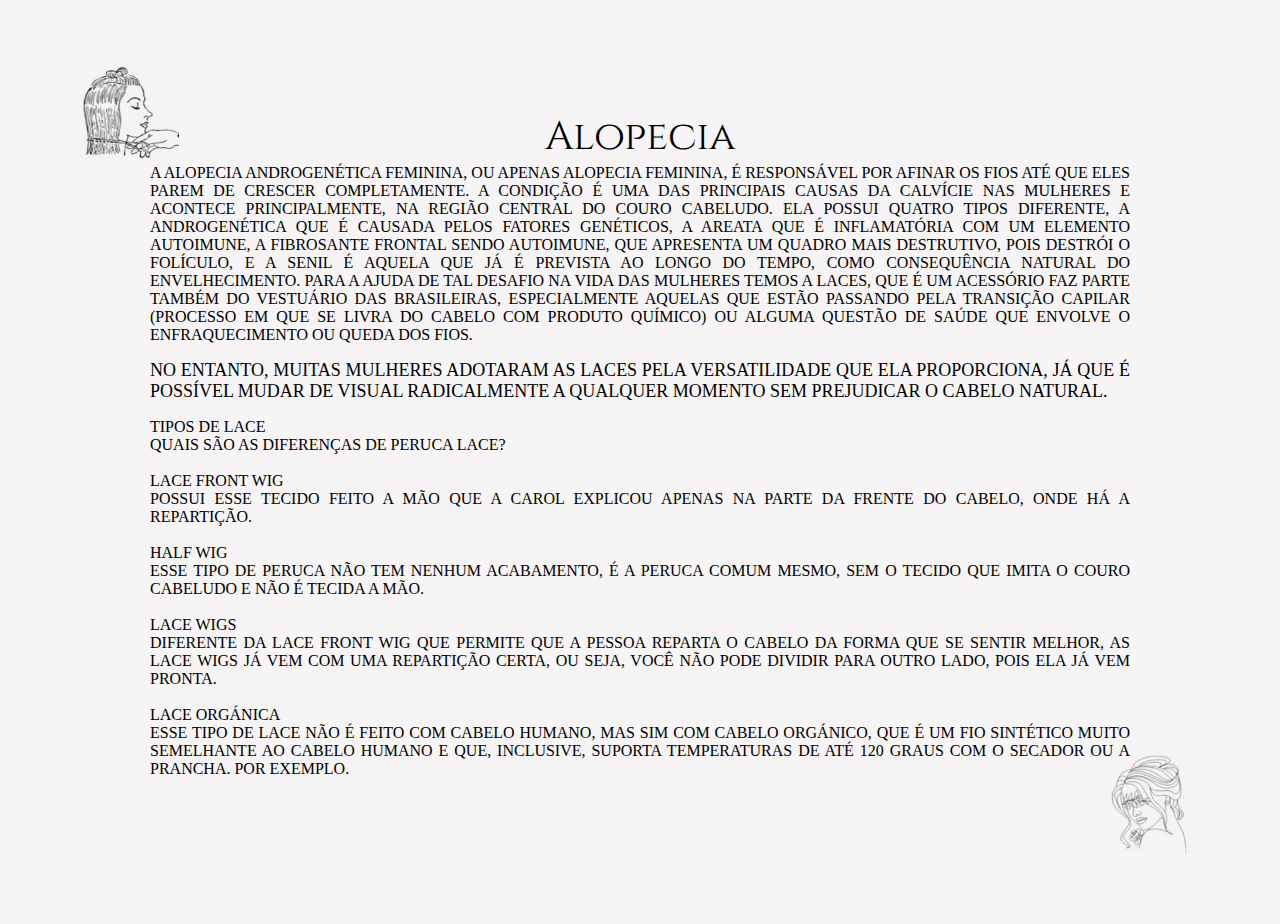
<file: Alodex.html>
<!DOCTYPE html>
<html lang="en">
<head>
    <meta charset="UTF-8">
    <meta name="viewport" content="width=device-width, initial-scale=1.0">
    <link href="https://fonts.googleapis.com/css2?family=Cinzel&display=swap" rel="stylesheet">
    <link rel="stylesheet" href="Alodex.css">
    <title>Documento</title>
</head>
<body>
    <div class="container">
            <h1 class="alo">Alopecia</h1>
    </div>
    <div class="cont">
        
        <p>A ALOPECIA ANDROGENÉTICA FEMININA, OU APENAS ALOPECIA FEMININA, É RESPONSÁVEL POR AFINAR OS FIOS ATÉ QUE ELES PAREM DE CRESCER COMPLETAMENTE. A CONDIÇÃO É UMA DAS PRINCIPAIS CAUSAS DA CALVÍCIE NAS MULHERES E ACONTECE PRINCIPALMENTE, NA REGIÃO CENTRAL DO COURO CABELUDO. ELA POSSUI QUATRO TIPOS DIFERENTE, A ANDROGENÉTICA QUE É CAUSADA PELOS FATORES GENÉTICOS, A AREATA QUE É INFLAMATÓRIA COM UM ELEMENTO AUTOIMUNE, A FIBROSANTE FRONTAL SENDO AUTOIMUNE, QUE APRESENTA UM QUADRO MAIS DESTRUTIVO, POIS DESTRÓI O FOLÍCULO, E A SENIL É AQUELA QUE JÁ É PREVISTA AO LONGO DO TEMPO, COMO CONSEQUÊNCIA NATURAL DO ENVELHECIMENTO. PARA A AJUDA DE TAL DESAFIO NA VIDA DAS MULHERES TEMOS A LACES, QUE É UM ACESSÓRIO FAZ PARTE TAMBÉM DO VESTUÁRIO DAS BRASILEIRAS, ESPECIALMENTE AQUELAS QUE ESTÃO PASSANDO PELA TRANSIÇÃO CAPILAR (PROCESSO EM QUE SE LIVRA DO CABELO COM PRODUTO QUÍMICO) OU ALGUMA QUESTÃO DE SAÚDE QUE ENVOLVE O ENFRAQUECIMENTO OU QUEDA DOS FIOS.</p>
            <p class="p">NO ENTANTO, MUITAS MULHERES ADOTARAM AS LACES PELA VERSATILIDADE QUE ELA PROPORCIONA, JÁ QUE É POSSÍVEL MUDAR DE VISUAL RADICALMENTE A QUALQUER MOMENTO SEM PREJUDICAR O CABELO NATURAL.</p>
                <div class="Ly">
            <ul class="List">
                <img src="./img/mulher1.jpg" alt="" class="ElementOne" width="170px" height="170px"> <li>TIPOS DE LACE <br>
                QUAIS SÃO AS DIFERENÇAS DE PERUCA LACE?
            </li>
            <br>
                <li>
                LACE FRONT WIG <br>
                    POSSUI ESSE TECIDO FEITO A MÃO QUE A CAROL EXPLICOU APENAS NA PARTE DA FRENTE DO CABELO, ONDE HÁ A REPARTIÇÃO. 
            </li>
            <br>
            <li>
                HALF WIG <br>
                    ESSE TIPO DE PERUCA NÃO TEM NENHUM ACABAMENTO, É A PERUCA COMUM MESMO, SEM O TECIDO QUE IMITA O COURO CABELUDO E NÃO É TECIDA A MÃO.
            </li>
            <br>
            <li>
                LACE WIGS <br>
                    DIFERENTE DA LACE FRONT WIG QUE PERMITE QUE A PESSOA REPARTA O CABELO DA FORMA QUE SE SENTIR MELHOR, AS LACE WIGS JÁ VEM COM UMA REPARTIÇÃO CERTA, OU SEJA, VOCÊ NÃO PODE DIVIDIR PARA OUTRO LADO, POIS ELA JÁ VEM PRONTA.
            </li>
            <br>
            <li>
                LACE ORGÁNICA <br>
                    ESSE TIPO DE LACE NÃO É FEITO COM CABELO HUMANO, MAS SIM COM CABELO ORGÁNICO, QUE É UM FIO SINTÉTICO MUITO SEMELHANTE AO CABELO HUMANO E QUE, INCLUSIVE, SUPORTA TEMPERATURAS DE ATÉ 120 GRAUS COM O SECADOR OU A PRANCHA. POR EXEMPLO.
            </li><img src="./img/mulher2.jpg" alt="" class="ElementTop" width="170px" height="170px" id="Elem">
        </ul>
        
    </div>
</div>
</body>
</html>
</file>
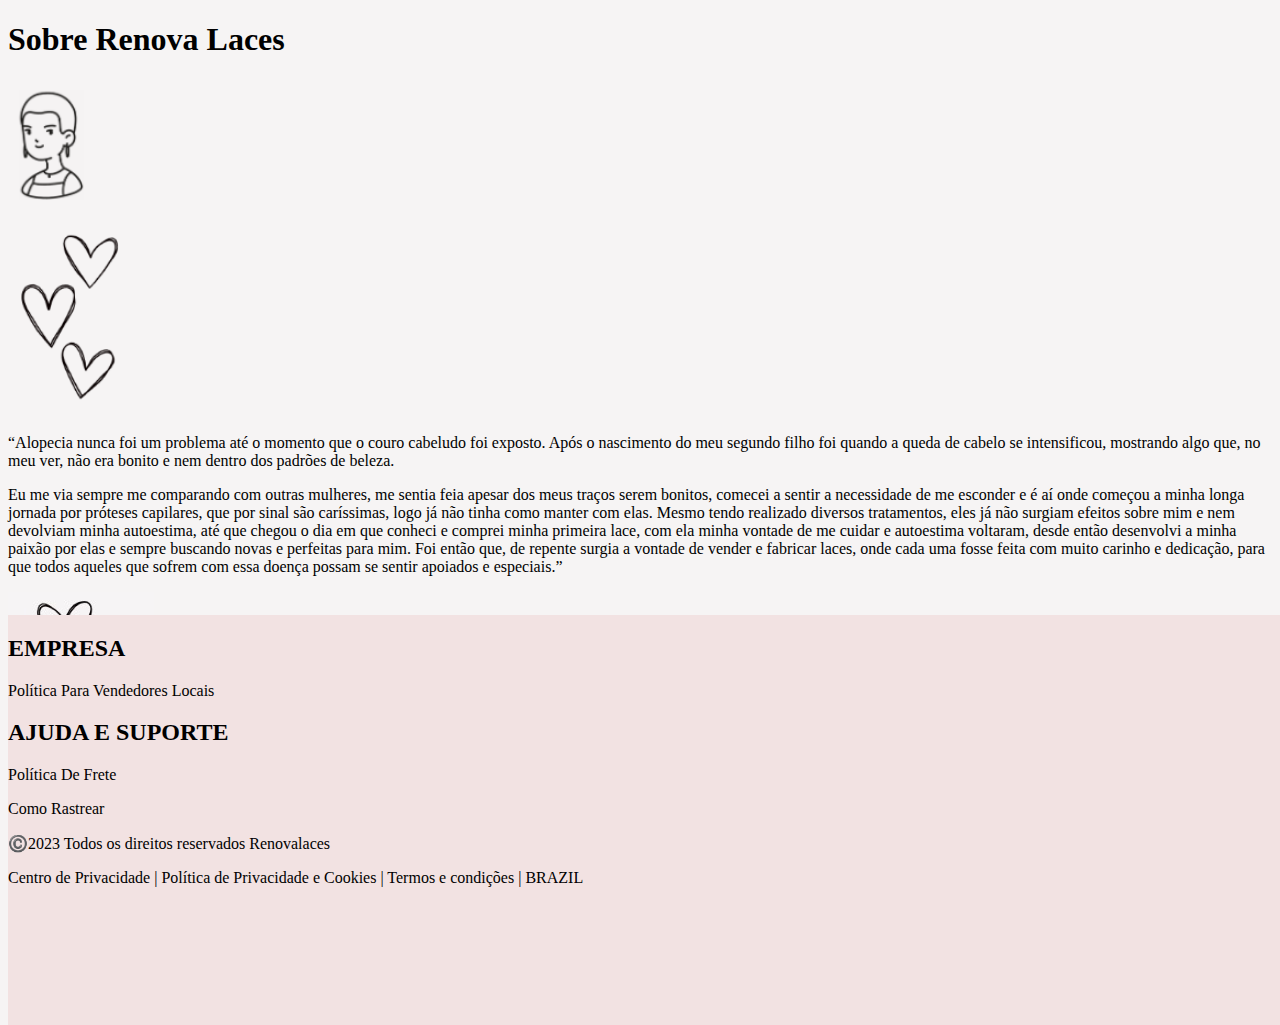
<file: alopecia.html>
<!DOCTYPE html>
<html lang="en">
<head>
    <meta charset="UTF-8">
    <meta name="viewport" content="width=device-width, initial-scale=1.0">
    <link href="https://fonts.googleapis.com/css2?family=Cinzel&display=swap" rel="stylesheet">
    <link rel="stylesheet" href="alostyle.css">
    
    <title>Documento</title>
</head>
<body>



    <nav class="titu">
        
        <h1>Sobre Renova Laces</h1>

    </nav>
        <div class="femi">

            <img src="./img/Captura de tela 2023-09-19 192610.jpeg" height="130px" class="DentFemi">

    </div>
        <div class="coracao">
            <img src="./img/Captura de tela 2023-09-18 204153.jpeg" height="200px" class="DentCoracao">
    </div>

    <form class="form">

       

            <p class="p">“Alopecia nunca foi um problema até o momento que o couro cabeludo foi exposto. Após o nascimento do meu segundo filho foi quando a queda de cabelo se intensificou, mostrando algo que, no meu ver, não era bonito e nem dentro dos padrões de beleza.</p>
            <p class="p">Eu me via sempre me comparando com outras mulheres, me sentia feia apesar dos meus traços serem bonitos, comecei a sentir a necessidade de me esconder e é aí onde começou a minha longa jornada por próteses capilares, que por sinal são caríssimas, logo já não tinha como manter com elas.
            Mesmo tendo realizado diversos tratamentos, eles já não surgiam efeitos sobre mim e nem devolviam minha autoestima, até que chegou o dia em que conheci e comprei minha primeira lace, com ela minha vontade de me cuidar e autoestima voltaram, desde então desenvolvi a minha paixão por elas e sempre buscando novas e perfeitas para mim. 
            Foi então que, de repente surgia a vontade de vender e fabricar laces, onde cada uma fosse feita com muito carinho e dedicação, para que todos aqueles que sofrem com essa doença possam se sentir apoiados e especiais.”</p>
        
        

    </form>
            <div class="muie">
        <img src="./img/Captura da Web_12-9-2023_193938_www.canva.com.jpeg" class="cor">  
    </div>
    <footer>
        <div class="cont2">
            <div class="cont" id="um">
    
                <h2 class="titubaixo">EMPRESA</h2>
    
                
                <a href="#" class="lista"><p>Política Para Vendedores Locais</p></a>
    
        </div>
            <div class="cont"> 
    
                <h2 class="titubaixo">AJUDA E SUPORTE</h2>
    
                <a href="#" class="lista"><p>Política De Frete</p></a>
                <a href="#" class="lista"><p>Como Rastrear</p></a>
    
        </div>
    </div>
    <div class="copi">
        <p> ©️2023 Todos os direitos reservados Renovalaces</p>
        <a href="#" class="direitos">Centro de Privacidade</a> |
        <a href="#" class="direitos">Política de Privacidade e Cookies</a> |
        <a href="#" class="direitos">Termos e condições | BRAZIL</a>
        
    </div>
        </footer>
        <script src="java.js"></script>
</body>
</html>
</file>
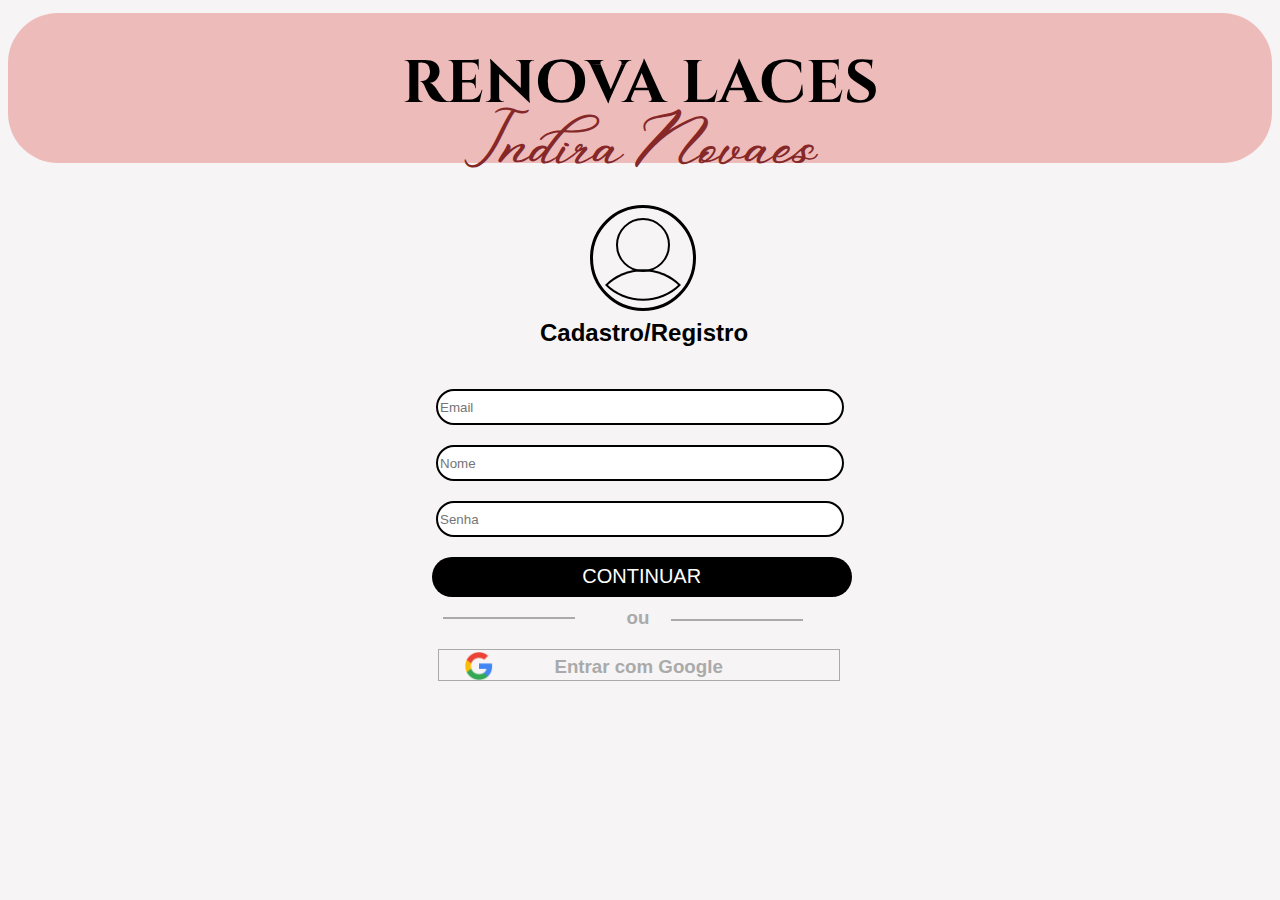
<file: cadastro.html>
<!DOCTYPE html>
<html lang="en">
<head>
    <meta charset="UTF-8">
    <meta name="viewport" content="width=device-width, initial-scale=1.0">
    <link href="https://fonts.googleapis.com/css2?family=Cinzel&display=swap" rel="stylesheet">
    <link rel="stylesheet" href="cadastyle.css">
    <title>RENOVA LACES - Cadastro/Registro</title>
</head>
<body>
    <header class="inicio">
        <center>
            <h1 id="RENOVA">RENOVA LACES</h1>
        </center>
        <center>
            <h1 id="ind">Indira Novaes</h1>
        </center>
    </header>

    <div id="USER">
        <div class="minichef">
            <div class="perfil">
                <!-- You can add a user profile image here -->
            </div>
            <div class="sub_perfil">
                <!-- Additional user information can go here -->
            </div>
        </div>
        <h2 class="cadas">Cadastro/Registro</h2>
    </div>

    <div class="container">
        <div class="nomecont">
            <input type="text" class="nome" placeholder="Email">
        </div>
        <div class="nomecont">
            <input type="text" class="nome" placeholder="Nome">
        </div>
        <div class="senhacont">
            <input type="password" class="senha" placeholder="Senha">
        </div>
        <div class="ContContinue">
            <div class="continue">CONTINUAR</div>
        </div>
        <div class="um"></div>
        <div class="dois"></div>
        <div class="cont">
            <h3 class="ou">ou</h3>

   <div class="SegContainer">
        <img src="./img/go.png" class="Google" width="30px" height="30px">
            <h3 class="TextEntre">Entrar com Google</h3>
    </div>

        </div>
    </div>
    
        

 

    <script src="cadastro.js"></script>
</body>
</html>
</file>
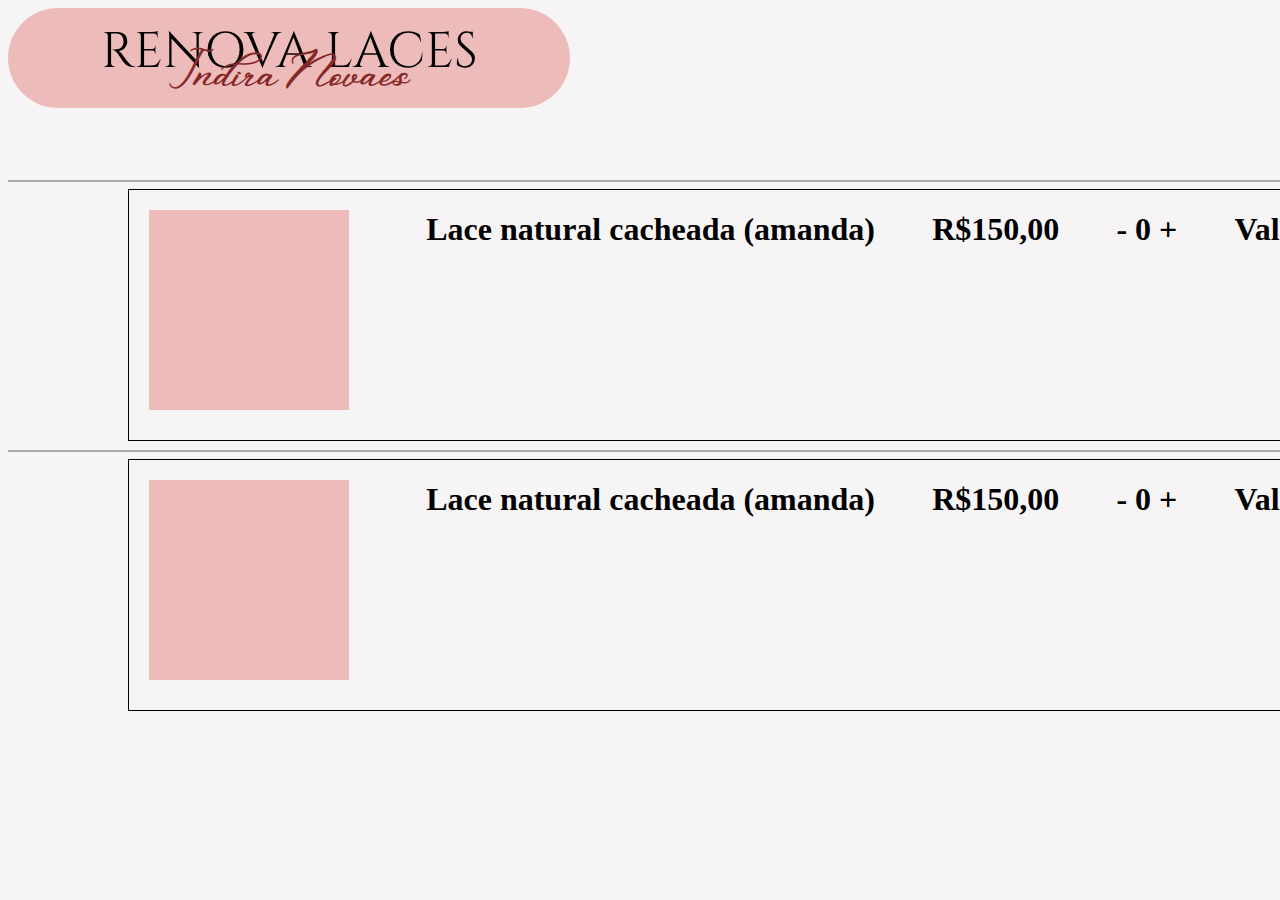
<file: carrinho.html>
<!DOCTYPE html>
<html lang="en">
<head>
    <meta charset="UTF-8">
    <meta name="viewport" content="width=device-width, initial-scale=1.0">
    <link rel="stylesheet" href="carrinho.css">
    <link rel="preconnect" href="https://fonts.googleapis.com">
    <link rel="preconnect" href="https://fonts.gstatic.com" crossorigin>
    <link href="https://fonts.googleapis.com/css2?family=Cinzel&display=swap" rel="stylesheet">
    <link
    rel="stylesheet"
    href="https://cdnjs.cloudflare.com/ajax/libs/animate.css/4.1.1/animate.min.css"/>
    <title>Carrinho</title>
</head>
<body>
    <header class="inicio">
        <h1 class="renova">RENOVA LACES</h1>
        <h2 class="indira">Indira Novaes</h2>
    </header>

    <div class="lin1"></div>

    <div class="Retan">
        <div class="cont">
            <div class="SegCont">

            </div>
        </div>

            <h1 class="text">Lace natural cacheada (amanda)</h1>            
            <h1 class="preco">R$150,00</h1>
            <h1>- 0 +</h1>
            <h1>Valor = R$450,00</h1>
            <h1>Excluir</h1>
    </div>



    <div class="lin2"></div>

    <div class="Retan2">
        <div class="cont2">
            <div class="SegCont2">

            </div>
        </div>

            <h1 class="text">Lace natural cacheada (amanda)</h1>            
            <h1 class="preco">R$150,00</h1>
            <h1>- 0 +</h1>
            <h1>Valor = R$450,00</h1>
            <h1>Excluir</h1>
    </div>
</body>
</html>
</file>
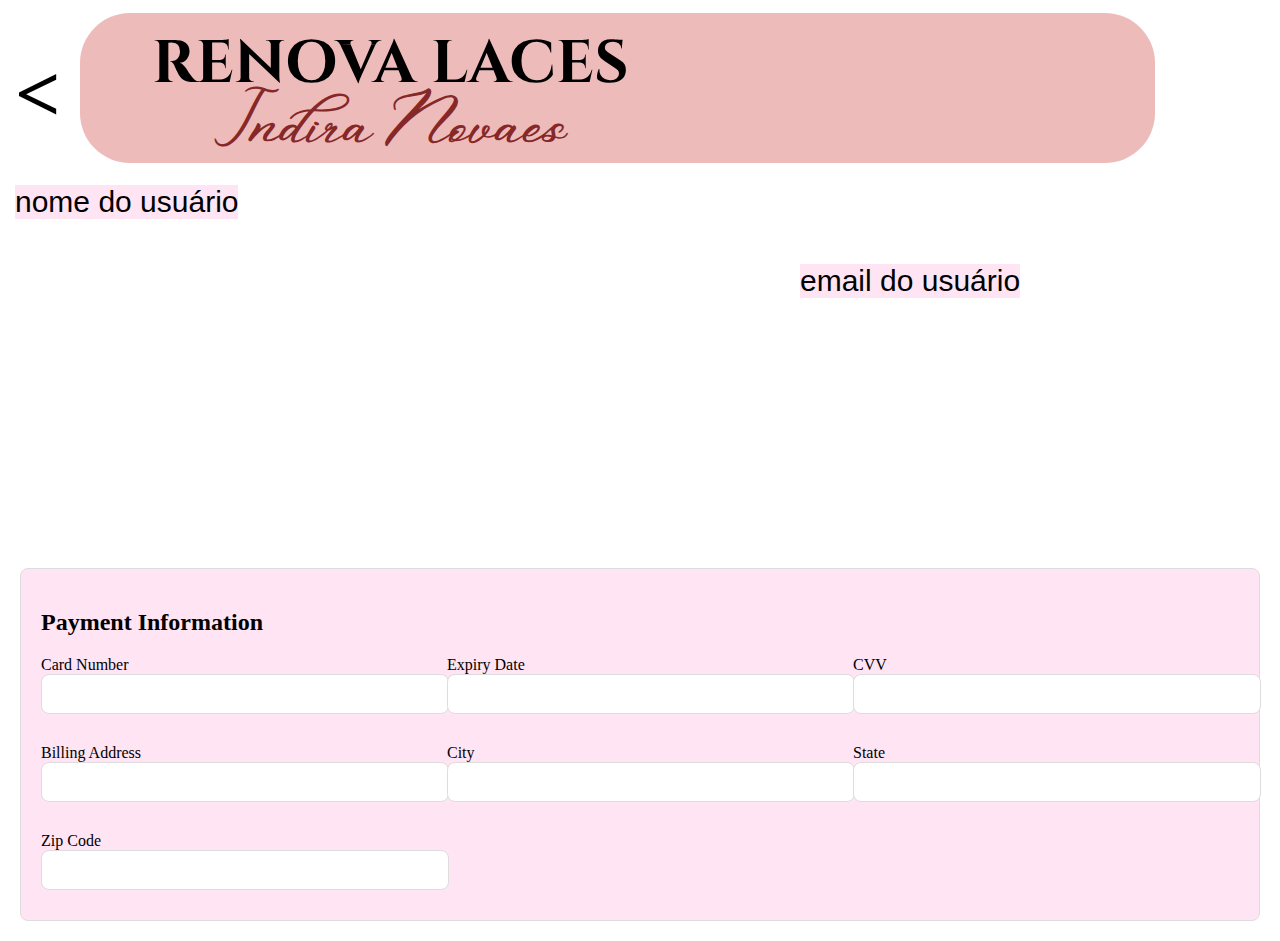
<file: pagamento.html>
<!DOCTYPE html>
<html lang="en">
<head>
    <meta charset="UTF-8">
    <meta name="viewport" content="width=device-width, initial-scale=1.0">
    <link rel="stylesheet" href="pagastyle.css">
    <link rel="preconnect" href="https://fonts.googleapis.com">
    <link rel="preconnect" href="https://fonts.gstatic.com" crossorigin>
    <link href="https://fonts.googleapis.com/css2?family=Cinzel&display=swap" rel="stylesheet">
    <link rel="stylesheet" href="https://cdnjs.cloudflare.com/ajax/libs/font-awesome/4.5.0/css/font-awesome.min.css">
    <link rel="preconnect" href="https://fonts.googleapis.com">
<link rel="preconnect" href="https://fonts.gstatic.com" crossorigin>
<link href="https://fonts.googleapis.com/css2?family=Open+Sans:wght@800&display=swap" rel="stylesheet">
<title> Pagamento </title>
</head>
<body>
    <h1 class="inicio"> </h1>
    <center>
       
        <h1 id="RENOVA"> RENOVA LACES </h1>
        <h1 id="indiranovaes"> Indira Novaes </h1>
       
    </center>
    <div class="voltar">
        <b> < </b>
     </div>
    <div class="nome">
    <left>
        nome do usuário
    </left>
</div>
    <div class="email">
    <right>
        email do usuário
    </right>
</div>
        <main>
            <section class="payment-section">
                <h2>Payment Information</h2>
                <div class="payment-grid">
                    <div class="input-field">
                        <label for="card-number">Card Number</label>
                        <input type="text" id="card-number" name="card-number">
                    </div>
                    <div class="input-field">
                        <label for="expiry-date">Expiry Date</label>
                        <input type="text" id="expiry-date" name="expiry-date">
                    </div>
                    <div class="input-field">
                        <label for="cvv">CVV</label>
                        <input type="text" id="cvv" name="cvv">
                    </div>
                    <div class="input-field">
                        <label for="billing-address">Billing Address</label>
                        <input type="text" id="billing-address" name="billing-address">
                    </div>
                    <div class="input-field">
                        <label for="city">City</label>
                        <input type="text" id="city" name="city">
                    </div>
                    <div class="input-field">
                        <label for="state">State</label>
                        <input type="text" id="state" name="state">
                    </div>
                    <div class="input-field">
                        <label for="zip-code">Zip Code</label>
                        <input type="text" id="zip-code" name="zip-code">
                    </div>
                    <!-- Add more input fields as needed -->
                </div>
            </section>
        </main>
    </body>
    </html>
</file>
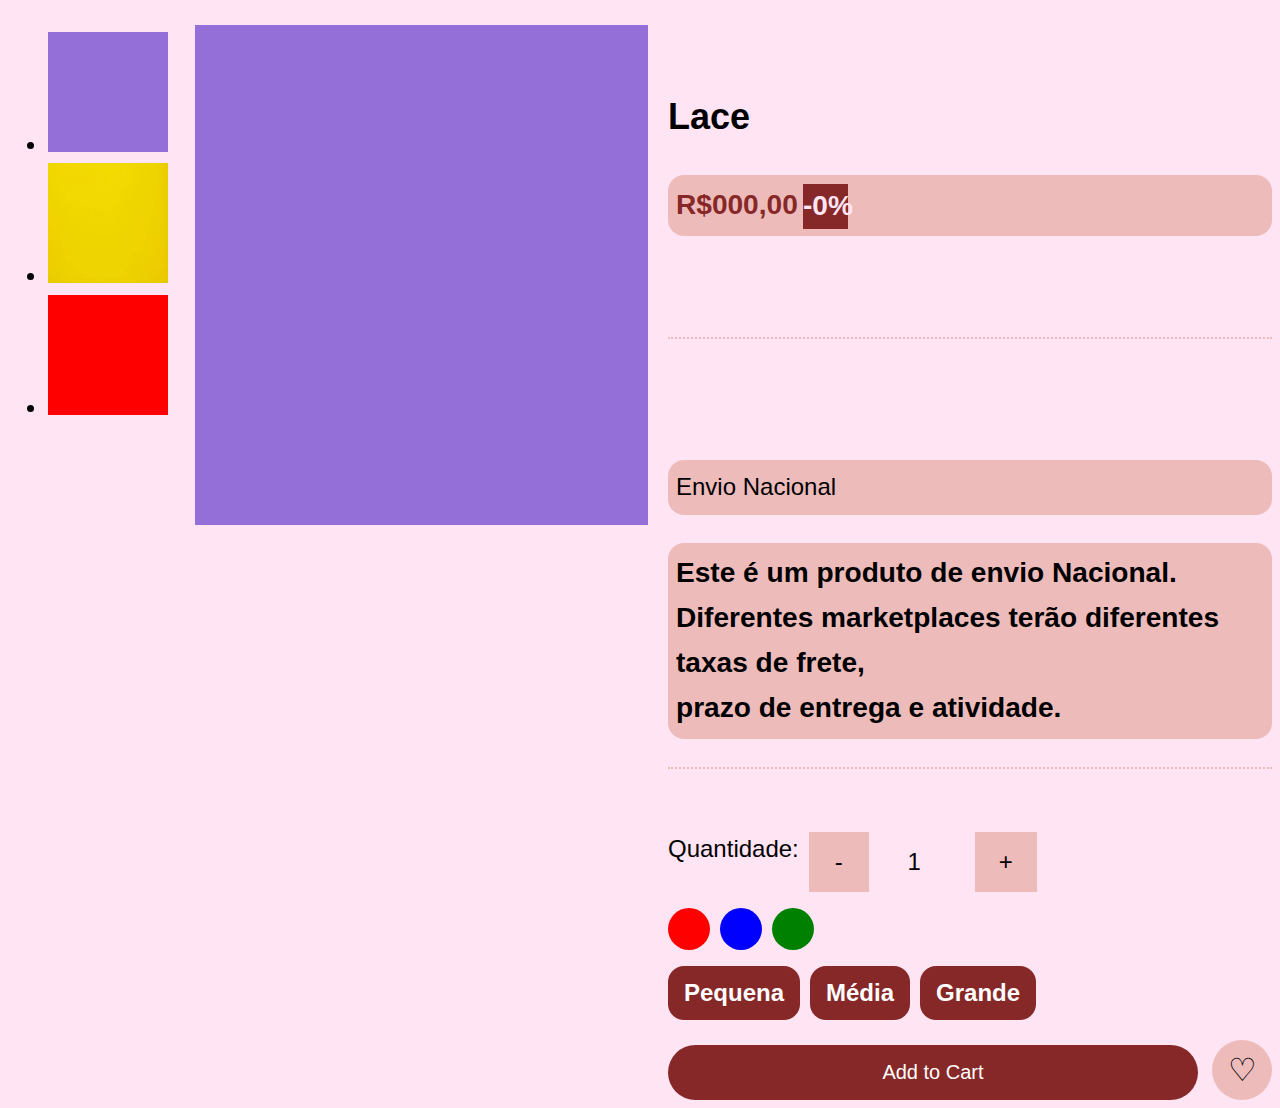
<file: paglace.html>
<!DOCTYPE html>
<html lang="en">
<head>
    <meta charset="UTF-8">
    <meta name="viewport" content="width=device-width, initial-scale=1.0">
    <link rel="stylesheet" href="pagstyle.css">
    <link rel="preconnect" href="https://fonts.googleapis.com">
    <link rel="preconnect" href="https://fonts.gstatic.com" crossorigin>
    <link href="https://fonts.googleapis.com/css2?family=Cinzel&display=swap" rel="stylesheet">
    <link rel="stylesheet" href="https://cdnjs.cloudflare.com/ajax/libs/font-awesome/4.5.0/css/font-awesome.min.css">
    <link rel="preconnect" href="https://fonts.googleapis.com">
<link rel="preconnect" href="https://fonts.gstatic.com" crossorigin>
<link href="https://fonts.googleapis.com/css2?family=Open+Sans:wght@800&display=swap" rel="stylesheet">
    <title>Página Lace
    </title>
</head>
<body>
    <div class="gallery-container">
        <!-- Thumbnails and Large Image Container -->
        <div class="gallery-container">
            <ul class="thumbnail-list">
                <li>
                    <img src="img/lace1.png" alt="lace1" class="thumbnail" id="lace1">
                </li>
                <li>
                    <img src="img/lace2.png" alt="lace2" class="thumbnail" id="lace2">
                </li>
                <li>
                    <img src="img/lace3.png" alt="lace3" class="thumbnail" id="lace3">
                </li>
            </ul>
            <div class="item-details">
            </div>
            <div class="large-image-container">
                <img src="" alt="Large Image" class="large-image" id="largeImage">
            </div>
        </div>
        <div class="item-container">
            <div class="item-details">
                <h2 class="nome">Lace</h2>
                <h3 class="preco">R$000,00 </h3> <h3 class="desconto"> -0% </h3> 
                <hr class="dotted-line">
                <p class="short-notice">Envio Nacional</p>
                <h3 class="short-notice2">Este é um produto de envio Nacional. <br> Diferentes marketplaces terão diferentes taxas de frete, <br> prazo de entrega e atividade.</h3>
                <hr class="dotted-line">
                <div class="quantity-selector">
                    <label for="quantity">Quantidade:</label>
                    <button class="quantity-button-decrement" type="button">-</button>
                    <input type="number" id="quantity" name="quantity" value="1" min="1" class="quantity-input">
                    <button class="quantity-button-increment" type="button">+</button>
                </div>
                <div class="color-selector">
                    <div class="color-circle" data-color="red"></div>
                    <div class="color-circle" data-color="blue"></div>
                    <div class="color-circle" data-color="green"></div>
                </div>
                
                <div class="size-selector">
                    <div class="size-tag">Pequena</div>
                    <div class="size-tag">Média</div>
                    <div class="size-tag">Grande</div>
                </div>
                <div class="heart-button-container">
                <button class="add-to-cart-button">Add to Cart</button>
                <button class="heart-button">♡</button>
                </div>    
            </div>
        </div>
    </div>
    <script src="jakefile"></script>
</body>
</html>
</file>
<file: Alodex.css>
body {
    background-color: #F6F4F4;
    overflow-x: hidden;
    margin: 110px;
    margin-left: 110px;
    padding: 0;
}

.cont {
    position: relative; /* Change to relative positioning */
    max-width: 100000px; /* Limit maximum width */
    margin: 10px auto; /* Center horizontally */
    text-align: justify;
    z-index: 4;
    padding: 20px; /* Add padding for better readability */
    margin-top: 30px; /* Add top margin to create space for the h1 */
    margin-left: 20px; /* Add margin to the left side */
    margin-right: 20px; /* Add margin to the right side */
}

.alo {
    margin-bottom: -66px;
    font-family: "Cinzel";
    font-size: 40px;
    font-weight: 1;
   position: relative;
    text-align: center; /* Center align the text */
    padding: 0; /* Remove padding */
    z-index: 5;
}
.container{

    z-index: 5;

}

.p {
    font-size: 18px; /* Default font size */
    margin: 0;
}

.ElementOne,
.ElementTop {
    width: 100px; /* Adjust width for smaller screens */
    height: 100px; /* Adjust height for smaller screens */
    position: absolute;
}

.ElementOne {
    left: -5%;
    top: -10%;
    z-index: -5;
}

.ElementTop {
    right: -5%;
    bottom: -40px;
    z-index: -5;

}

.List {
    font-size: 16px; /* Adjust font size for better readability */
    color: black;
    text-decoration: none; /* Remove underlines from links */
    list-style-type: none; /* Remove list bullets */
    padding-left: 0; /* Remove default padding */
}

@media screen and (max-width: 768px) {
    .alo {
        font-size: 30px; /* Adjust font size for smaller screens */
    }

    .container {
        margin-top: 20px; /* Reduce top margin for smaller screens */
    }

  
}

@media screen and (max-width: 412px){

    .ElementOne{top: 1%; left: -10%; width: 50px; height: 50px;}
    .ElementTop{width: 70px; height: 70px;}
    .cont{width: 290px; margin-left: 0; left: -35%;}
}
</file>
<file: alostyle.css>
body{
    
    background-color:#F6F4F4 ;
    overflow-x: hidden;

}
.femi2{

    position: absolute;
    right: 75%;
    top: 0.8%;

}
#titu{

    position: absolute;
    text-align: center;
    right: 27%;
    margin-top: 50px;
    width: 50%;
    top: -4%;
    margin-left: 25%;
    font-family: "Cinzel";
    font-size: 30px;
    z-index: 5;
    
    

}
#femi{

    position: absolute;
    left: 61%;
    top: 0.5%;
    z-index: 4;
    
    

}
#coracao{

    position: absolute;
    top: 45%;
    left: 16%;
    rotate: -45deg;
    z-index: -6;
    

}
#form{

    position: absolute;
    top: 18%;
    width: 1000px;
    left: 20%;
    margin-right: 20px;
    text-indent: 20px;
    text-align: justify;
    z-index: 5;
    

}
#p{

    font-size: 25px;
    margin: 0;

}
#muie{

    position: absolute;
    top: 9%;
    right: 20%;
    rotate: -30deg;
    z-index: -4;
    

}
#um{

    margin-right: 40%;

}
#cont2{

    display: flex;
    padding: 0;
    margin-left: 0;
    
    

}
.cont{

    width: 300px;
    padding: 0;
    

}
#lista{

    
    font-size: 22px;
    color: black;

}
a{

    margin: 0;
    padding: 0;
    color: black;
    text-decoration: none;

}
footer{

    background-color: #F2E2E2;
    width: 100%;
    height: 410px;
    margin-right: -1%;
    margin-left: 0%;
    margin-bottom: -1%;
    padding: 0px;
    position: absolute;
    top: 68.3%;

}
#copi{

    position: relative;
    font-size: 22px;
    padding: 0px;
    top: 30%;
    position: end;
    

}
.direitos{

    color: black;

}
@media screen and (width: 1366px){

.cont2 {font-size: 10px;}
.lista {font-size: 15px;}
.copi {font-size: 10px; top: 50%;}
.form{right: 5%;top: 17%; }
.p{font-size: 21px; width: 800px;}
.coracao{left: 16%;top: 52%;}
.DentCoracao{height: 160px;}
.muie{left: 77%;top: 10%;}
.cor{height: 159px;}
.femi{left: 67%;top: -1%;}
.DentFemi{height: 100px;}
.titu{right: 27%;top: -10%;}
footer{height: 50%;top: 77%;}

}
@media screen and (max-width: 412px){

    #titu{font-size: 18px; width: 100%; right: 4%;}
    #femi{left: 80%;}
    #DentFemi{height: 80px;}
    #form{left: 5.8%;margin-left: 0; width: 340px; top: 15%;}
    #p{font-size: 16px;}
    #cont2 {font-size: 10px;}
    #lista {font-size: 15px;}
    #copi {font-size: 10px; top: 82%;}
    #muie {width: 40px; right: 4%;top: 11%;rotate: -39deg;}
    #cor{height: 100px;}
    #coracao{left: -1%; rotate: -55deg; top: 55%;}
    #DentCoracao{height: 110px;}
    #copi{top: 60%;}

}

@media screen and (max-width: 414px){
    
    .titu{font-size: 18px; width: 100%; right: 4%;}
    .femi{left: 80%;}
    .DentFemi{height: 80px;}
    .form{left: 5.8%;margin-left: 0; width: 360px; top: 15%;}
    .p{font-size: 15px;}
    .cont2 {font-size: 10px;}
    .lista {font-size: 15px;}
    .copi {font-size: 10px; top: 82%;}
    .muie {width: 40px; right: 4%;top: 11%;rotate: -39deg;}
    .cor{height: 100px;}
    .coracao{left: -2%; rotate: -55deg; top: 49%;}
    .DentCoracao{height: 110px;}
    .copi{top: 60%;}
    footer{margin-bottom: auto;}
}
/* iphone SE */
@media screen and (max-width: 375px){
    
    .titu{font-size: 18px; width: 100%; right: 4%;}
    .femi{left: 85%;}
    .DentFemi{height: 80px;}
    .form{left: 10%;margin-left: 0; width: 320px; top: 20%;}
    .p{font-size: 15px;}
    .cont2 {font-size: 10px;}
    .lista {font-size: 15px;}
    .copi {font-size: 10px; top: 30%;}
    .muie {width: 40px; right: 1%;top: 15%;rotate: -39deg;}
    .cor{height: 100px;}
    .coracao{left: 0%; rotate: -55deg; top: 70%;}
    .DentCoracao{height: 110px;}
    footer{ top: 85%;height: 300px; margin: 0; width: 110%;}
}
/* ipad mini */
@media screen and (max-width: 768px){
    
    .titu{font-size: 30px; width: 100%; right: 4%;}
    .femi{left: 76%; top: 03%}
    .DentFemi{height: 80px;}
    .form{left: 5.8%;margin-left: 0; width: 670px; top: 15%;}
    .p{font-size: 25px;}
    .cont2 {font-size: 10px;}
    .lista {font-size: 17px;}
    .copi {font-size: 17px; top: 47%;}
    .muie {width: 07px; right: 08%;top: 11%;rotate: -39deg;}
    .cor{height: 100px;}
    .coracao{left:1%; rotate: -55deg; top: 60%;}
    .DentCoracao{height: 110px;}
    footer {width: 100%;}
}
/* ipad air */
@media screen and (max-width: 820px){
    
    .titu{font-size: 30px; width: 100%; right: 4%;}
    .femi{left: 75%; top: 02%}
    .DentFemi{height: 80px;}
    .form{left: 5.8%;margin-left: 0; width: 680px; top: 15%;}
    .p{font-size: 25px;}
    .cont2 {font-size: 10px;}
    .lista {font-size: 17px;}
    .copi {font-size: 17px; top: 47%;}
    .muie {width: 50px; right: 08%;top: 11%;rotate: -39deg;}
    .cor{height: 100px;}
    .coracao{left: 2%; rotate: -55deg; top: 54%;}
    .DentCoracao{height: 110px;}
    footer {width: 100%;}
}
</file>
<file: cadastyle.css>
body{
    
    background-color:#F6F4F4 ;
    overflow-x: hidden;

}

/*cadastyle é um nome mt foda pra esse arquivo pprt */
@font-face {
    font-family: 'Aniyah';
    src: url('Aniyah.otf') format('opentype');
    font-weight: normal;
    font-style: normal;
}
.inicio{


    margin-top: 1%;
    background-color: #EEBBBB;
    padding: 25px;
    border-radius: 50px;
    height: 100px;


}
#RENOVA{

    font-weight: 0;
    font-size: 60px;
    font-family: 'Cinzel', serif;
    width: 50%;
    margin-bottom: 5px;
    margin-top: 5px;
}
#ind{

    font-size: 35px;
    color: #862828;
    margin-top: -2.5%;
    font-family: 'Aniyah';

}
#USER{
    
    top: 25%;
    left: 50%;
    transform: translate(-50%,-50%);
    right: 100px;
    width:100px;
    height:40px;
    position: absolute;
}
.minichef{

    
    background-color: transparent;
    border: solid black;
    border-radius: 100px;
    width: 100px;
    height: 100px;
    
    
    

}
.perfil{


    position: absolute;
    border: solid 1px black;
    border-radius: 100px;
    width: 50px;
    height: 50px;
    margin-top: 10px;
    margin-left: 23px;

}
.sub_perfil{

    position: absolute;
    border: solid 1px black;
    border-radius: 100px 0 100px 0;
    rotate: 45deg;
    width: 50px;
    height: 50px;
    margin-top: 50px;
    margin-left: 23px;

}
.perfil, .sub_perfil{

    border: solid 2px;

}
.container{

    position: absolute;
    left: 50%;
    top: 55%;
    transform: translate(-50%,-50%);
    
    
}
.nomecont,.senhacont{

    margin: 20px;
    position: relative;

}
.nome, .senha{

    width: 400px;
    height: 30px;
    border: solid 2.5px;
    border-radius: 100px;


}
.Name, .Pass{

    position: relative;
    font-family: sans-serif;
    font-weight: 1;
    top: 70%;

}
.cont{

    position: absolute;
    left: 47%;
    top: 87%;
    font-family: sans-serif;
    font-weight: 1;
    color: #aaa;

}
.um,.dois{

    border: solid 1px #aaa;

}
.um{

    width: 130px;
    position: relative;
    left: 6%;

}
.dois{

    width: 130px;
    position: relative;
    left: 57%;
    

}
.SegContainer{

    border: solid 1px ;
    position: relative;
    right: 47%;
    top: 71%;
    text-align: center;
    width: 400px;
    height: 30px;
    margin-top: 20px;
    cursor: pointer;
    
    

}
.NomeGoogle{

    position: relative;
    bottom: 157%;
    font-family: sans-serif;
    font-weight: 1;

}
.ContContinue{

    position: relative;
    text-align: center;
    background-color: black;
    margin-bottom: 20px;
    width: 420px;
    height: 40px;
    left: 3.5%;
    border-radius: 50px;
    cursor: pointer;
    z-index: 5;

}
.continue{

    position: relative;
    color: white;
    top: 21%;
    font-family: Arial;
    font-size: 20px;
    
    

}
.ContContinue:active{

    background-color: rgb(77, 76, 76);

}
.cadas{

    position: relative;
    text-align: center;
    right: 50%;
    bottom: 30%;
    font-family: Arial;

}
.Google{

    position: relative; 
    right: 40%;
    top: 5%;

}
.TextEntre{
   
    position: relative;
    bottom: 155%;
    font-family: Arial;

}
a{

    text-decoration: none;

}

@media (max-width: 768px){

    .SegContainer{left: 10%;}
    .inicio {width: 70%; margin:0 10%}      
    #RENOVA {font-size: 30px;}
    #ind {font-size: 10px;}

}
@media (max-width: 412px){

    .nome,.senha{width: 300px;}
    .nomecont,.senhacont{left: 1%;}
    .ContContinue{left: 8%; width: 300px;}
    .SegContainer{width: 300px; left: -46%;}
    .Google{right: 44%;}

}
@media (max-width: 360px){

    .container{top: 60%; left: 50%;}
    .SegContainer{top: 0%;left: -45%;}
    .inicio{left: -2%;position: absolute;}

}
@media (width: 1366px){

        .SegContainer{left: 35%; top: 78%;}
        .dois{left: 63%;width: 140px;}
        .container{top: 60%;}
        #USER{top: 27%;}

}
</file>
<file: carrinho.css>
body{
    
    background-color:#F6F4F4 ;
    overflow-x: hidden;

}
@font-face {
    font-family: 'Aniyah';
    src: url('Aniyah.otf') format('opentype');
    font-weight: normal;
    font-style: normal;
}

.inicio{


    margin-top: 1%;
    background-color: #EEBBBB;
    padding: 25px;
    border-radius: 50px;
    height: 50px;
    width: 40%;
    margin: 0;
    position: absolute;
    text-align: center;

}
.renova, .indira{

    position: relative;
    margin: 0;
}
.renova{

    font-family: 'Cinzel';
    font-weight: 100;
    font-size: 50px;
    top: -30%;

}
.indira{

    font-family: 'Aniyah';
    bottom: 30%;
    color: #862828;
    top: -120%;

}
.lin1{

    border: solid 1px #aaa;
    position: absolute;
    width: 100%;
    top: 20%;

}
.Retan{

    border: solid 1px;
    position: absolute;
    width: 1500px;
    height: 250px;
    top: 21%;
    left: 10%;
    display: flex;
    flex-direction: row;
    justify-content: space-between;


}
.cont{

    position: relative;
    background-color: #EEBBBB;
    margin: 20px;
    width: 200px;
    height: 200px;

}
.lin2{

    border: solid 1px #aaa;
    position: absolute;
    width: 100%;
    top: 50%;

}
.Retan2{

    border: solid 1px;
    position: absolute;
    width: 1500px;
    height: 250px;
    top: 51%;
    left: 10%;
    display: flex;
    flex-direction: row;
    justify-content: space-between;


}
.cont2{

    position: relative;
    background-color: #EEBBBB;
    margin: 20px;
    width: 200px;
    height: 200px;

}
</file>
<file: pagstyle.css>
body {
    font-family: 'open-sans-extrabold', sans-serif;
    font-size: 24px;
    line-height: 1.6;
    background-color: #ffe4f4;
}

@font-face {
    font-family: 'open-sans-extrabold';
    src: url('open-sans-extrabold.otf') format('opentype');
    font-weight: normal;
    font-style: normal;
}

.gallery-container {
    display: flex;
    flex-wrap: wrap; /* Allow items to wrap to the next line on small screens */
}

.large-image-container {
    flex: 2; /* Grow to take available space */
    margin-top: 32px;
    margin-left: -200px;
}

.item-container {
    flex: 1; /* Grow to take available space */
    margin-top: 50px;
    margin-left: 20px; /* Adjust as needed for spacing between large image and details */
}

.item-details {
    font-family: 'open-sans-extrabold', sans-serif;
    flex-grow: 1;
}

.add-to-cart-button {
    font-family: 'open-sans-extrabold', sans-serif;
    background-color: #862828;
    border: none;
    color: white;
    padding: 16px 22px;
    border-radius: 32px;
    cursor: pointer;
    width: 100%;
    margin-top: 25px;
    font-size: 20px;
}

.quantity-selector {
    display: flex;
    align-items: center;
    margin-top: 0.5rem;
}

.quantity-button-decrement {
    font-size: 24px;
    padding: 16px 26px;
    border: none;
    background-color: #EEBBBB;
    cursor: pointer;
    margin-top: 50px;
}

.quantity-button-increment {
    font-size: 24px;
    padding: 16px 24px;
    border: none;
    background-color: #EEBBBB;
    cursor: pointer;
    margin-top: 50px;
}

.quantity-input {
    font-size: 24px;
    padding: 16px 32px;
    border: none;
    background-color: #ffe4f4;
    text-align: center;
    width: 42px;
    margin-top: 50px;
}

.thumbnail {
    width: 120px;
    height: 120px;
    cursor: pointer;
}

.large-image {
    margin-top: -15px;
    margin-right: -20px; /* Adjust the margin-right to control spacing */
    width: 700px; /* Set the desired width */
    height: 500px; /* Set the desired height */
    max-width: 100%; /* Ensure the image doesn't exceed its container */
    max-height: 100%; /* Ensure the image doesn't exceed its container */
}

.quantity-selector label {
    display: inline-block;
    margin-right: 10px;
    margin-top: 25px;
}

.short-notice {
    font-family: 'open-sans-extrabold', sans-serif;
    background-color: #EEBBBB;
    padding: 8px;
    border-radius: 16px;
    color: black;
    position: relative;
    margin-top: 120px;
}

.short-notice2 {
    font-family: 'open-sans-extrabold', sans-serif;
    background-color: #EEBBBB;
    padding: 8px;
    border-radius: 16px;
    color: black;
    position: relative;
}

.preco {
    font-family: 'open-sans-extrabold', sans-serif;
    background-color: #EEBBBB;
    padding: 8px;
    border-radius: 16px;
    color: #862828;
}

.desconto {
    font-family: 'open-sans-extrabold', sans-serif;
    background-color: #862828;
    color: #ffe4f4;
    position: relative;
    width: 45px;
    z-index: 3;
    top: -80px;
    right: -135px;
}

.dotted-line {
    border: none;
    height: 1px;
    background-color: transparent;
    border-top: 2px dotted #EEBBBB;
    margin-top: 1px;
    width: 100%;
}

.heart-button-container {
    display: flex;
    align-items: center;
}

.heart-button {
    background-color: #EEBBBB;
    border: none;
    font-size: 32px;
    padding: 16px;
    border-radius: 50%;
    cursor: pointer;
    position: relative;
    display: inline-flex;
    align-items: center;
    justify-content: center;
    margin-left: 14px;
    width: 60px;
    height: 60px;
    margin-top: 20px;
}

.heart-button::before {
    content: '♡';
    color: white;
    position: absolute;
    top: 0;
    left: 0;
    width: 100%;
    height: 100%;
    border-radius: 50%;
    background-color: transparent;
    opacity: 0;
    transform: scale(0);
    transition: opacity 0.3s, transform 0.3s;
    pointer-events: none;
    z-index: -1;
}

.heart-button.solid::before {
    content: '♥';
    opacity: 1;
    transform: scale(1.2);
    z-index: 1;
    font-size: 3rem;
    margin-top: 7px;
}

@keyframes scale-down {
    0% {
        transform: scale(1);
    }
    100% {
        transform: scale(0);
        opacity: 0;
    }
}

.scale-down {
    animation: scale-down 0.3s ease-in-out forwards;
}
/* Color and Size Selectors */
/* Color Selector */
.color-selector {
    display: flex;
    align-items: center;
    margin-top: 1rem;
}

.color-selector .color-circle {
    width: 42px; /* Increase the width to make the circles larger */
    height: 42px; /* Increase the height to make the circles larger */
    border-radius: 50%;
    margin-right: 10px;
    cursor: pointer;
    background-color: #000;
}


.color-selector .color-circle[data-color="red"] {
    background-color: red;
}

.color-selector .color-circle[data-color="blue"] {
    background-color: blue;
}

.color-selector .color-circle[data-color="green"] {
    background-color: green;
}

.color-selector .color-circle.selected {
    border: 2px solid #fff; /* Add a border to indicate selection */
}

/* Size Selector */
.size-selector {
    display: flex;
    align-items: center;
    margin-top: 1rem;
}

.size-selector .size-tag {
    background-color: #862828;
    color: #fff;
    padding: 8px 16px;
    border-radius: 16px;
    margin-right: 10px;
    cursor: pointer;
    font-weight: bold;
    transition: background-color 0.3s, color 0.3s; /* Add a smooth transition effect */
}

.size-selector .size-tag:hover {
    background-color: #fff; /* Change background color on hover */
    color: #862828; /* Change text color on hover */
}

.size-selector .size-tag.selected {
    background-color: #fff; /* Change the background color when selected */
    color: #862828;
}

/* Apply a similar style for the color selector when selected */
.color-selector .color-circle.selected {
    animation: pulsate 0.5s ease-in-out; /* Apply the pulsating animation */
    transform: scale(1.2); /* Grow in size when selected */
}

@keyframes pulsate {
    0% {
        transform: scale(1);
        opacity: 0.7;
    }
    50% {
        transform: scale(1.2);
        opacity: 1;
    }
    100% {
        transform: scale(1);
        opacity: 0.7;
    }
}
</file>
<file: pagastyle.css>
/* Reset some default styles */
body, h1, p, label {
    margin: 0;
    padding: 0;
}

/* Style the header */
@font-face {
    font-family: 'Aniyah';
    src: url('Aniyah.otf') format('opentype');
    font-weight: normal;
    font-style: normal;
}

#RENOVA{

    font-weight: 0;
    font-size: 60px;
    font-family: 'Cinzel', serif;
    width: 50%;
    margin-bottom: 5px;
    margin-top: -140px;
    margin-left:-500px;
}
#indiranovaes{

    font-size: 35px;
    color: #862828;
    margin-top: -2.5%;
    font-family: 'Aniyah';
    margin-left:-500px;   
}
/* Style the main section */
main {
    text-align: center;
    padding: 20px;
}

/* Style the payment section */
.payment-section {
    background-color: #ffe4f4;
    border: 1px solid #ddd;
    border-radius: 8px;
    padding: 20px;
    text-align: left;
    margin-top: 250px;
}

.payment-section h2 {
    font-size: 24px;
    margin-bottom: 20px;
}

/* Style the payment grid */
.payment-grid {
    display: grid;
    grid-template-columns: repeat(3, 1fr);
    grid-gap: 20px;
}

/* Style the input fields */
.input-field {
    margin-bottom: 10px;

}

input {
    width: 100%;
    padding: 10px;
    border: 1px solid #ddd;
    border-radius: 8px;
    font-size: 16px;
}
.inicio{


    margin-top: 1%;
    background-color: #EEBBBB;
    padding: 25px;
    border-radius: 50px;
    height: 100px;
    width: 1025px;
    margin-left: 80px;

}
.voltar{
    font-size: 80px;
    margin-top: -120px;
    margin-left: 15px;
}
.nome{
    font-size: 30px;
    font-family: Arial, Helvetica, sans-serif;
    margin-top: 45px;
    background-color: #ffe4f4;
    margin-left: 15px;
    max-width: fit-content;
    max-width: -moz-fit-content;
}
.email{
    font-size: 30px;
    font-family: Arial, Helvetica, sans-serif;
    margin-top: 45px;
    background-color: #ffe4f4;
    margin-left: 800px;
    max-width: fit-content;
    max-width: -moz-fit-content;
}
</file>
